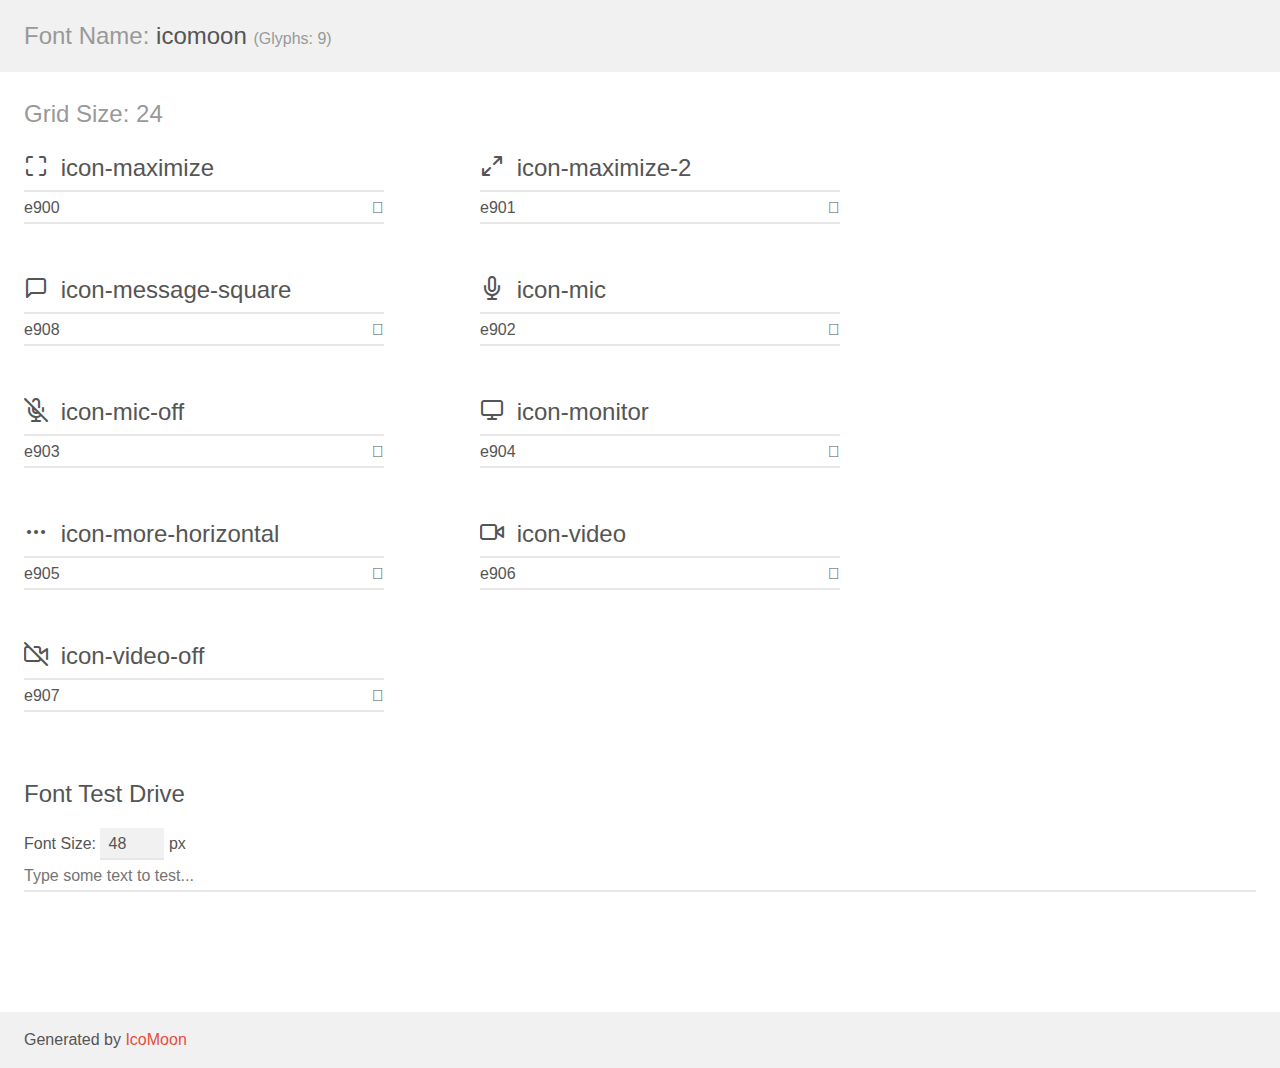
<file: www/icomoon/demo.html>
<!doctype html>
<html>
<head>
    <meta charset="utf-8">
    <title>IcoMoon Demo</title>
    <meta name="description" content="An Icon Font Generated By IcoMoon.io">
    <meta name="viewport" content="width=device-width, initial-scale=1">
    <link rel="stylesheet" href="demo-files/demo.css">
    <link rel="stylesheet" href="style.css"></head>
<body>
    <div class="bgc1 clearfix">
        <h1 class="mhmm mvm"><span class="fgc1">Font Name:</span> icomoon <small class="fgc1">(Glyphs:&nbsp;9)</small></h1>
    </div>
    <div class="clearfix mhl ptl">
        <h1 class="mvm mtn fgc1">Grid Size: 24</h1>
        <div class="glyph fs1">
            <div class="clearfix bshadow0 pbs">
                <span class="icon-maximize"></span>
                <span class="mls"> icon-maximize</span>
            </div>
            <fieldset class="fs0 size1of1 clearfix hidden-false">
                <input type="text" readonly value="e900" class="unit size1of2" />
                <input type="text" maxlength="1" readonly value="&#xe900;" class="unitRight size1of2 talign-right" />
            </fieldset>
            <div class="fs0 bshadow0 clearfix hidden-true">
                <span class="unit pvs fgc1">liga: </span>
                <input type="text" readonly value="" class="liga unitRight" />
            </div>
        </div>
        <div class="glyph fs1">
            <div class="clearfix bshadow0 pbs">
                <span class="icon-maximize-2"></span>
                <span class="mls"> icon-maximize-2</span>
            </div>
            <fieldset class="fs0 size1of1 clearfix hidden-false">
                <input type="text" readonly value="e901" class="unit size1of2" />
                <input type="text" maxlength="1" readonly value="&#xe901;" class="unitRight size1of2 talign-right" />
            </fieldset>
            <div class="fs0 bshadow0 clearfix hidden-true">
                <span class="unit pvs fgc1">liga: </span>
                <input type="text" readonly value="" class="liga unitRight" />
            </div>
        </div>
        <div class="glyph fs1">
            <div class="clearfix bshadow0 pbs">
                <span class="icon-message-square"></span>
                <span class="mls"> icon-message-square</span>
            </div>
            <fieldset class="fs0 size1of1 clearfix hidden-false">
                <input type="text" readonly value="e908" class="unit size1of2" />
                <input type="text" maxlength="1" readonly value="&#xe908;" class="unitRight size1of2 talign-right" />
            </fieldset>
            <div class="fs0 bshadow0 clearfix hidden-true">
                <span class="unit pvs fgc1">liga: </span>
                <input type="text" readonly value="" class="liga unitRight" />
            </div>
        </div>
        <div class="glyph fs1">
            <div class="clearfix bshadow0 pbs">
                <span class="icon-mic"></span>
                <span class="mls"> icon-mic</span>
            </div>
            <fieldset class="fs0 size1of1 clearfix hidden-false">
                <input type="text" readonly value="e902" class="unit size1of2" />
                <input type="text" maxlength="1" readonly value="&#xe902;" class="unitRight size1of2 talign-right" />
            </fieldset>
            <div class="fs0 bshadow0 clearfix hidden-true">
                <span class="unit pvs fgc1">liga: </span>
                <input type="text" readonly value="" class="liga unitRight" />
            </div>
        </div>
        <div class="glyph fs1">
            <div class="clearfix bshadow0 pbs">
                <span class="icon-mic-off"></span>
                <span class="mls"> icon-mic-off</span>
            </div>
            <fieldset class="fs0 size1of1 clearfix hidden-false">
                <input type="text" readonly value="e903" class="unit size1of2" />
                <input type="text" maxlength="1" readonly value="&#xe903;" class="unitRight size1of2 talign-right" />
            </fieldset>
            <div class="fs0 bshadow0 clearfix hidden-true">
                <span class="unit pvs fgc1">liga: </span>
                <input type="text" readonly value="" class="liga unitRight" />
            </div>
        </div>
        <div class="glyph fs1">
            <div class="clearfix bshadow0 pbs">
                <span class="icon-monitor"></span>
                <span class="mls"> icon-monitor</span>
            </div>
            <fieldset class="fs0 size1of1 clearfix hidden-false">
                <input type="text" readonly value="e904" class="unit size1of2" />
                <input type="text" maxlength="1" readonly value="&#xe904;" class="unitRight size1of2 talign-right" />
            </fieldset>
            <div class="fs0 bshadow0 clearfix hidden-true">
                <span class="unit pvs fgc1">liga: </span>
                <input type="text" readonly value="" class="liga unitRight" />
            </div>
        </div>
        <div class="glyph fs1">
            <div class="clearfix bshadow0 pbs">
                <span class="icon-more-horizontal"></span>
                <span class="mls"> icon-more-horizontal</span>
            </div>
            <fieldset class="fs0 size1of1 clearfix hidden-false">
                <input type="text" readonly value="e905" class="unit size1of2" />
                <input type="text" maxlength="1" readonly value="&#xe905;" class="unitRight size1of2 talign-right" />
            </fieldset>
            <div class="fs0 bshadow0 clearfix hidden-true">
                <span class="unit pvs fgc1">liga: </span>
                <input type="text" readonly value="" class="liga unitRight" />
            </div>
        </div>
        <div class="glyph fs1">
            <div class="clearfix bshadow0 pbs">
                <span class="icon-video"></span>
                <span class="mls"> icon-video</span>
            </div>
            <fieldset class="fs0 size1of1 clearfix hidden-false">
                <input type="text" readonly value="e906" class="unit size1of2" />
                <input type="text" maxlength="1" readonly value="&#xe906;" class="unitRight size1of2 talign-right" />
            </fieldset>
            <div class="fs0 bshadow0 clearfix hidden-true">
                <span class="unit pvs fgc1">liga: </span>
                <input type="text" readonly value="" class="liga unitRight" />
            </div>
        </div>
        <div class="glyph fs1">
            <div class="clearfix bshadow0 pbs">
                <span class="icon-video-off"></span>
                <span class="mls"> icon-video-off</span>
            </div>
            <fieldset class="fs0 size1of1 clearfix hidden-false">
                <input type="text" readonly value="e907" class="unit size1of2" />
                <input type="text" maxlength="1" readonly value="&#xe907;" class="unitRight size1of2 talign-right" />
            </fieldset>
            <div class="fs0 bshadow0 clearfix hidden-true">
                <span class="unit pvs fgc1">liga: </span>
                <input type="text" readonly value="" class="liga unitRight" />
            </div>
        </div>
    </div>

    <!--[if gt IE 8]><!-->
    <div class="mhl clearfix mbl">
        <h1>Font Test Drive</h1>
        <label>
            Font Size: <input id="fontSize" type="number" class="textbox0 mbm"
            min="8" value="48" />
            px
        </label>
        <input id="testText" type="text" class="phl size1of1 mvl"
        placeholder="Type some text to test..." value=""/>
        <div id="testDrive" class="icon-" style="font-family: icomoon">&nbsp;
        </div>
    </div>
    <!--<![endif]-->
    <div class="bgc1 clearfix">
        <p class="mhl">Generated by <a href="https://icomoon.io/app">IcoMoon</a></p>
    </div>

    <script src="demo-files/demo.js"></script>
</body>
</html>
</file>
<file: www/icomoon/demo-files/demo.css>
body {
  padding: 0;
  margin: 0;
  font-family: sans-serif;
  font-size: 1em;
  line-height: 1.5;
  color: #555;
  background: #fff;
}
h1 {
  font-size: 1.5em;
  font-weight: normal;
}
small {
  font-size: .66666667em;
}
a {
  color: #e74c3c;
  text-decoration: none;
}
a:hover, a:focus {
  box-shadow: 0 1px #e74c3c;
}
.bshadow0, input {
  box-shadow: inset 0 -2px #e7e7e7;
}
input:hover {
  box-shadow: inset 0 -2px #ccc;
}
input, fieldset {
  font-family: sans-serif;
  font-size: 1em;
  margin: 0;
  padding: 0;
  border: 0;
}
input {
  color: inherit;
  line-height: 1.5;
  height: 1.5em;
  padding: .25em 0;
}
input:focus {
  outline: none;
  box-shadow: inset 0 -2px #449fdb;
}
.glyph {
  font-size: 16px;
  width: 15em;
  padding-bottom: 1em;
  margin-right: 4em;
  margin-bottom: 1em;
  float: left;
  overflow: hidden;
}
.liga {
  width: 80%;
  width: calc(100% - 2.5em);
}
.talign-right {
  text-align: right;
}
.talign-center {
  text-align: center;
}
.bgc1 {
  background: #f1f1f1;
}
.fgc1 {
  color: #999;
}
.fgc0 {
  color: #000;
}
p {
  margin-top: 1em;
  margin-bottom: 1em;
}
.mvm {
  margin-top: .75em;
  margin-bottom: .75em;
}
.mtn {
  margin-top: 0;
}
.mtl, .mal {
  margin-top: 1.5em;
}
.mbl, .mal {
  margin-bottom: 1.5em;
}
.mal, .mhl {
  margin-left: 1.5em;
  margin-right: 1.5em;
}
.mhmm {
  margin-left: 1em;
  margin-right: 1em;
}
.mls {
  margin-left: .25em;
}
.ptl {
  padding-top: 1.5em;
}
.pbs, .pvs {
  padding-bottom: .25em;
}
.pvs, .pts {
  padding-top: .25em;
}
.unit {
  float: left;
}
.unitRight {
  float: right;
}
.size1of2 {
  width: 50%;
}
.size1of1 {
  width: 100%;
}
.clearfix:before, .clearfix:after {
  content: " ";
  display: table;
}
.clearfix:after {
  clear: both;
}
.hidden-true {
  display: none;
}
.textbox0 {
  width: 3em;
  background: #f1f1f1;
  padding: .25em .5em;
  line-height: 1.5;
  height: 1.5em;
}
#testDrive {
  display: block;
  padding-top: 24px;
  line-height: 1.5;
}
.fs0 {
  font-size: 16px;
}
.fs1 {
  font-size: 24px;
}
</file>
<file: www/icomoon/style.css>
@font-face {
  font-family: 'icomoon';
  src:  url('fonts/icomoon.eot?mtf7wj');
  src:  url('fonts/icomoon.eot?mtf7wj#iefix') format('embedded-opentype'),
    url('fonts/icomoon.ttf?mtf7wj') format('truetype'),
    url('fonts/icomoon.woff?mtf7wj') format('woff'),
    url('fonts/icomoon.svg?mtf7wj#icomoon') format('svg');
  font-weight: normal;
  font-style: normal;
  font-display: block;
}

[class^="icon-"], [class*=" icon-"] {
  /* use !important to prevent issues with browser extensions that change fonts */
  font-family: 'icomoon' !important;
  speak: never;
  font-style: normal;
  font-weight: normal;
  font-variant: normal;
  text-transform: none;
  line-height: 1;

  /* Better Font Rendering =========== */
  -webkit-font-smoothing: antialiased;
  -moz-osx-font-smoothing: grayscale;
}

.icon-maximize:before {
  content: "\e900";
}
.icon-maximize-2:before {
  content: "\e901";
}
.icon-message-square:before {
  content: "\e908";
}
.icon-mic:before {
  content: "\e902";
}
.icon-mic-off:before {
  content: "\e903";
}
.icon-monitor:before {
  content: "\e904";
}
.icon-more-horizontal:before {
  content: "\e905";
}
.icon-video:before {
  content: "\e906";
}
.icon-video-off:before {
  content: "\e907";
}
</file>
